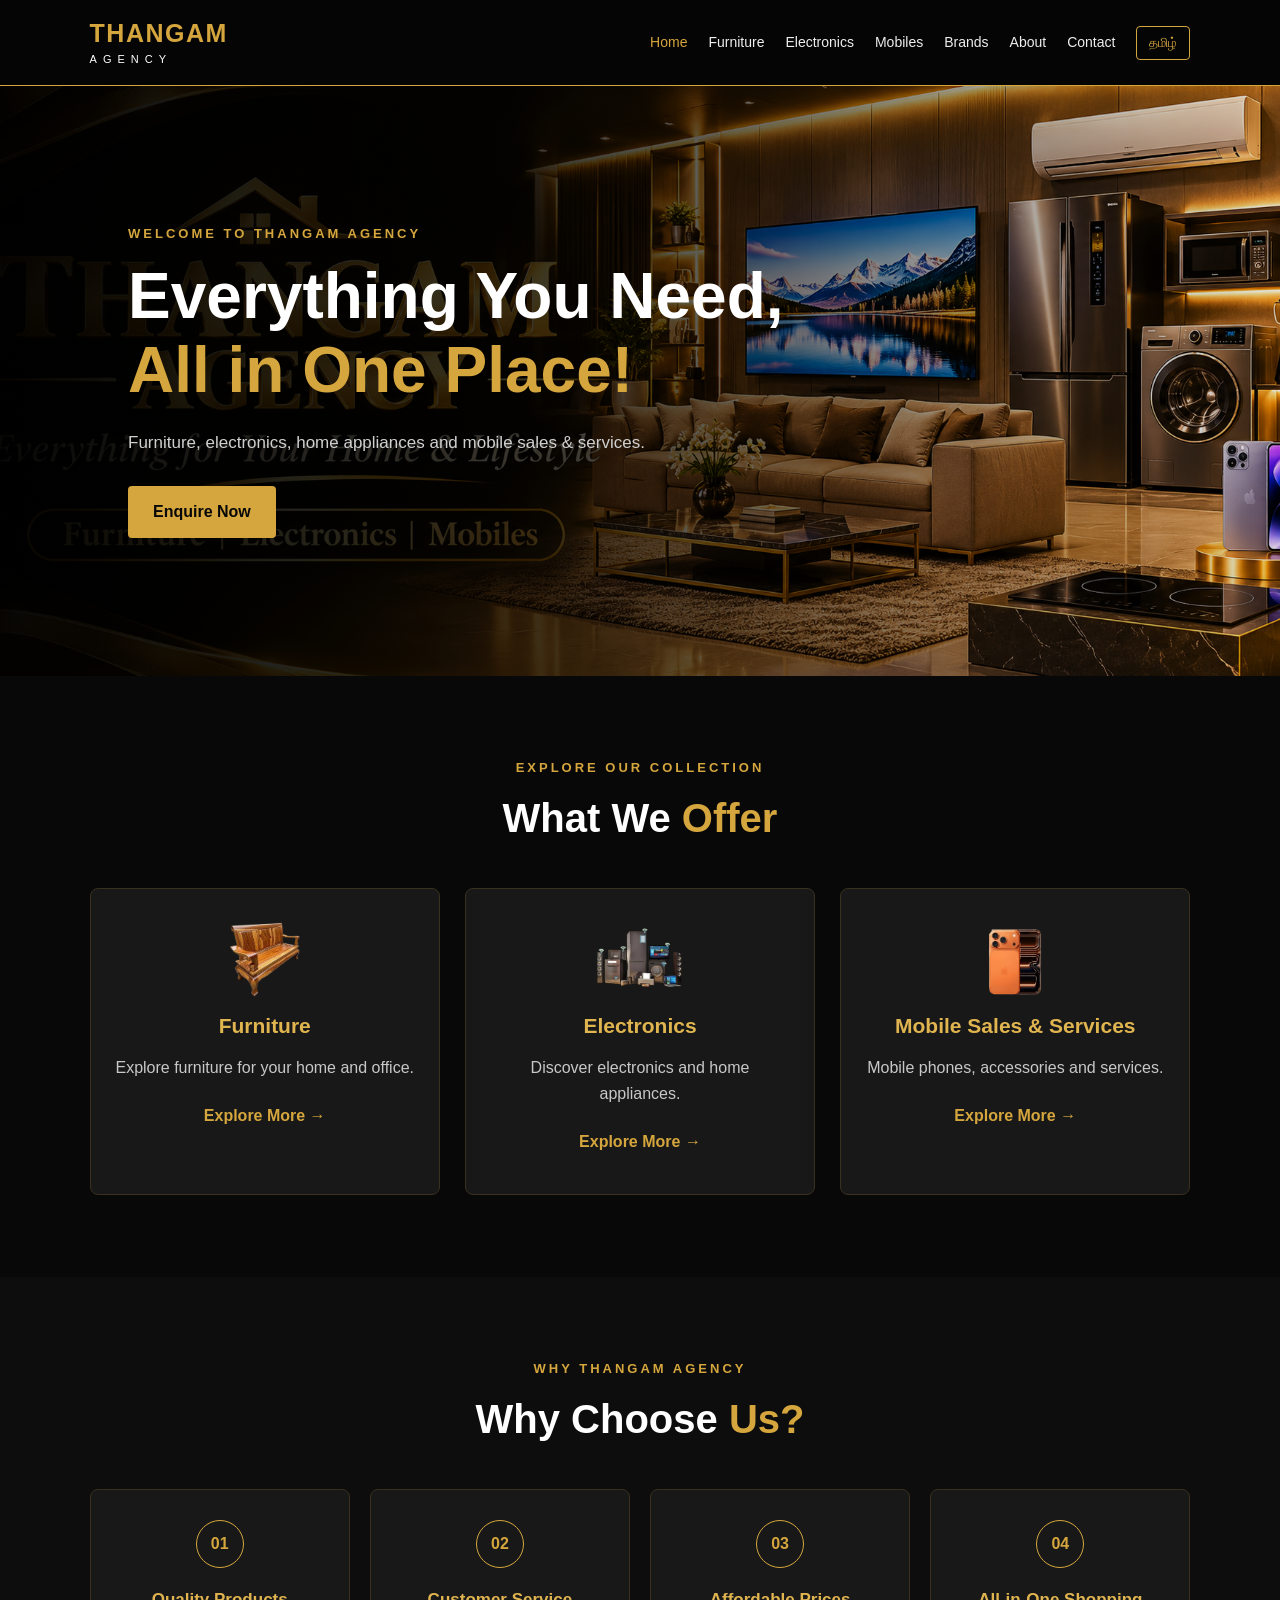
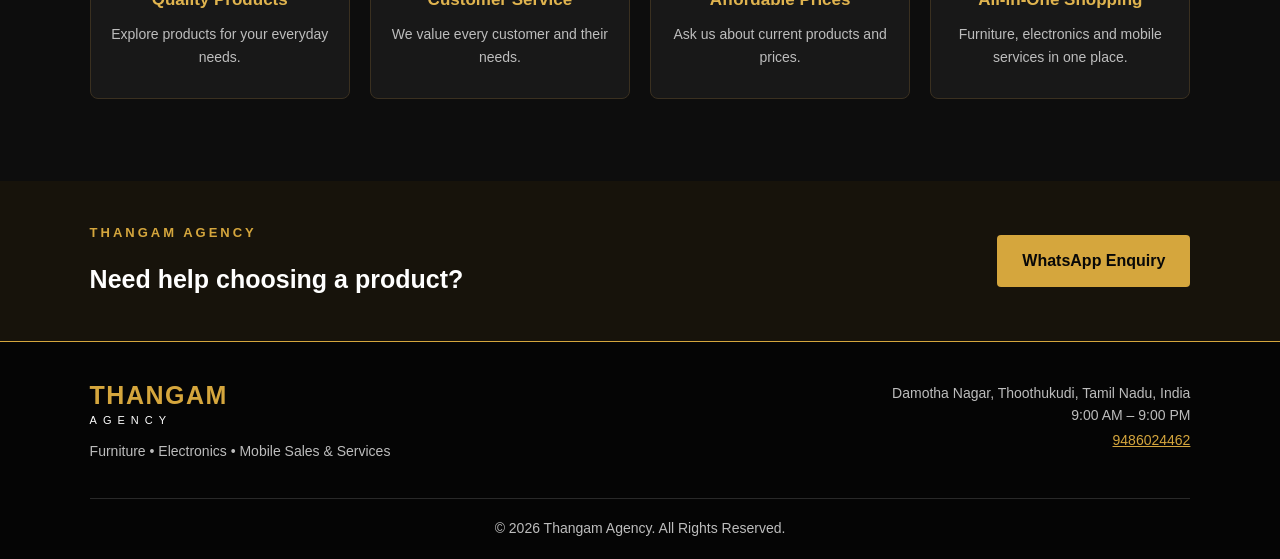
<file: index.html>
<!DOCTYPE html>
<html lang="en">
<head>
  <meta charset="UTF-8">
  <meta name="viewport" content="width=device-width, initial-scale=1.0">
  <meta name="description" content="Thangam Agency - Furniture, electronics, home appliances and mobile sales and services in Thoothukudi.">
  <title>Thangam Agency | Home</title>
  <link rel="stylesheet" href="css/style.css">
</head>
<body>
  <div id="site-header"></div>
  <main>

<section class="hero">
    <img
        class="hero-bg"
        src="Thangam Agency Luxury Home Showcase.png"
        alt="Thangam Agency Showroom"
    >

    <div class="hero-content">
        <p class="eyebrow" data-en="WELCOME TO THANGAM AGENCY" data-ta="தங்கம் ஏஜென்சிக்கு வரவேற்கிறோம்">
            WELCOME TO THANGAM AGENCY
        </p>

        <h1>
            Everything You Need,
            <span>All in One Place!</span>
        </h1>

        <p class="hero-description">
            Furniture, electronics, home appliances and mobile sales & services.
        </p>

        <a class="button button-gold" href="contact.html">
            Enquire Now
        </a>
    </div>
</section>


    <section class="section categories">
      <div class="section-heading">
        <p class="eyebrow" data-en="EXPLORE OUR COLLECTION" data-ta="எங்கள் தயாரிப்புகளைப் பாருங்கள்">EXPLORE OUR COLLECTION</p>
        <h2 data-en="What We <span>Offer</span>" data-ta="எங்களிடம் <span>கிடைப்பவை</span>">What We <span>Offer</span></h2>
      </div>
      <div class="category-grid">
        <article class="category-card">
          <div class="category-image"><img src="furnitures-removebg-preview.png" alt="Furniture"></div>
          <h3>Furniture</h3><p data-en="Explore furniture for your home and office." data-ta="வீடு மற்றும் அலுவலகத்திற்கான Furniture வகைகள்.">Explore furniture for your home and office.</p>
          <a href="furniture.html" data-en="Explore More →" data-ta="மேலும் பார்க்க →">Explore More →</a>
        </article>
        <article class="category-card">
          <div class="category-image"><img src="tv-removebg-preview.png" alt="Electronics"></div>
          <h3>Electronics</h3><p data-en="Discover electronics and home appliances." data-ta="Electronics மற்றும் வீட்டு உபயோகப் பொருட்கள்.">Discover electronics and home appliances.</p>
          <a href="electronics.html" data-en="Explore More →" data-ta="மேலும் பார்க்க →">Explore More →</a>
        </article>
        <article class="category-card">
          <div class="category-image"><img src="i_phone-removebg-preview.png" alt="Mobile sales and services"></div>
          <h3>Mobile Sales &amp; Services</h3><p data-en="Mobile phones, accessories and services." data-ta="மொபைல் போன்கள், Accessories மற்றும் சேவைகள்.">Mobile phones, accessories and services.</p>
          <a href="mobile-service.html" data-en="Explore More →" data-ta="மேலும் பார்க்க →">Explore More →</a>
        </article>
      </div>
    </section>

    <section class="section why-us">
      <div class="section-heading">
        <p class="eyebrow">WHY THANGAM AGENCY</p>
        <h2 data-en="Why Choose <span>Us?</span>" data-ta="எங்களை ஏன் <span>தேர்வு செய்ய வேண்டும்?</span>">Why Choose <span>Us?</span></h2>
      </div>
      <div class="benefit-grid">
        <article class="benefit-card"><div class="number">01</div><h3>Quality Products</h3><p>Explore products for your everyday needs.</p></article>
        <article class="benefit-card"><div class="number">02</div><h3>Customer Service</h3><p>We value every customer and their needs.</p></article>
        <article class="benefit-card"><div class="number">03</div><h3>Affordable Prices</h3><p>Ask us about current products and prices.</p></article>
        <article class="benefit-card"><div class="number">04</div><h3>All-in-One Shopping</h3><p>Furniture, electronics and mobile services in one place.</p></article>
      </div>
    </section>

    <section class="cta-strip">
      <div><p class="eyebrow">THANGAM AGENCY</p><h2 data-en="Need help choosing a product?" data-ta="உங்களுக்கு பொருள் தேர்வு செய்ய உதவி வேண்டுமா?">Need help choosing a product?</h2></div>
      <a class="button button-gold" href="https://wa.me/919486024462" target="_blank" rel="noopener">WhatsApp Enquiry</a>
    </section>
  </main>
  <div id="site-footer"></div>
  <script src="js/script.js"></script>
</body>
</html>
</file>
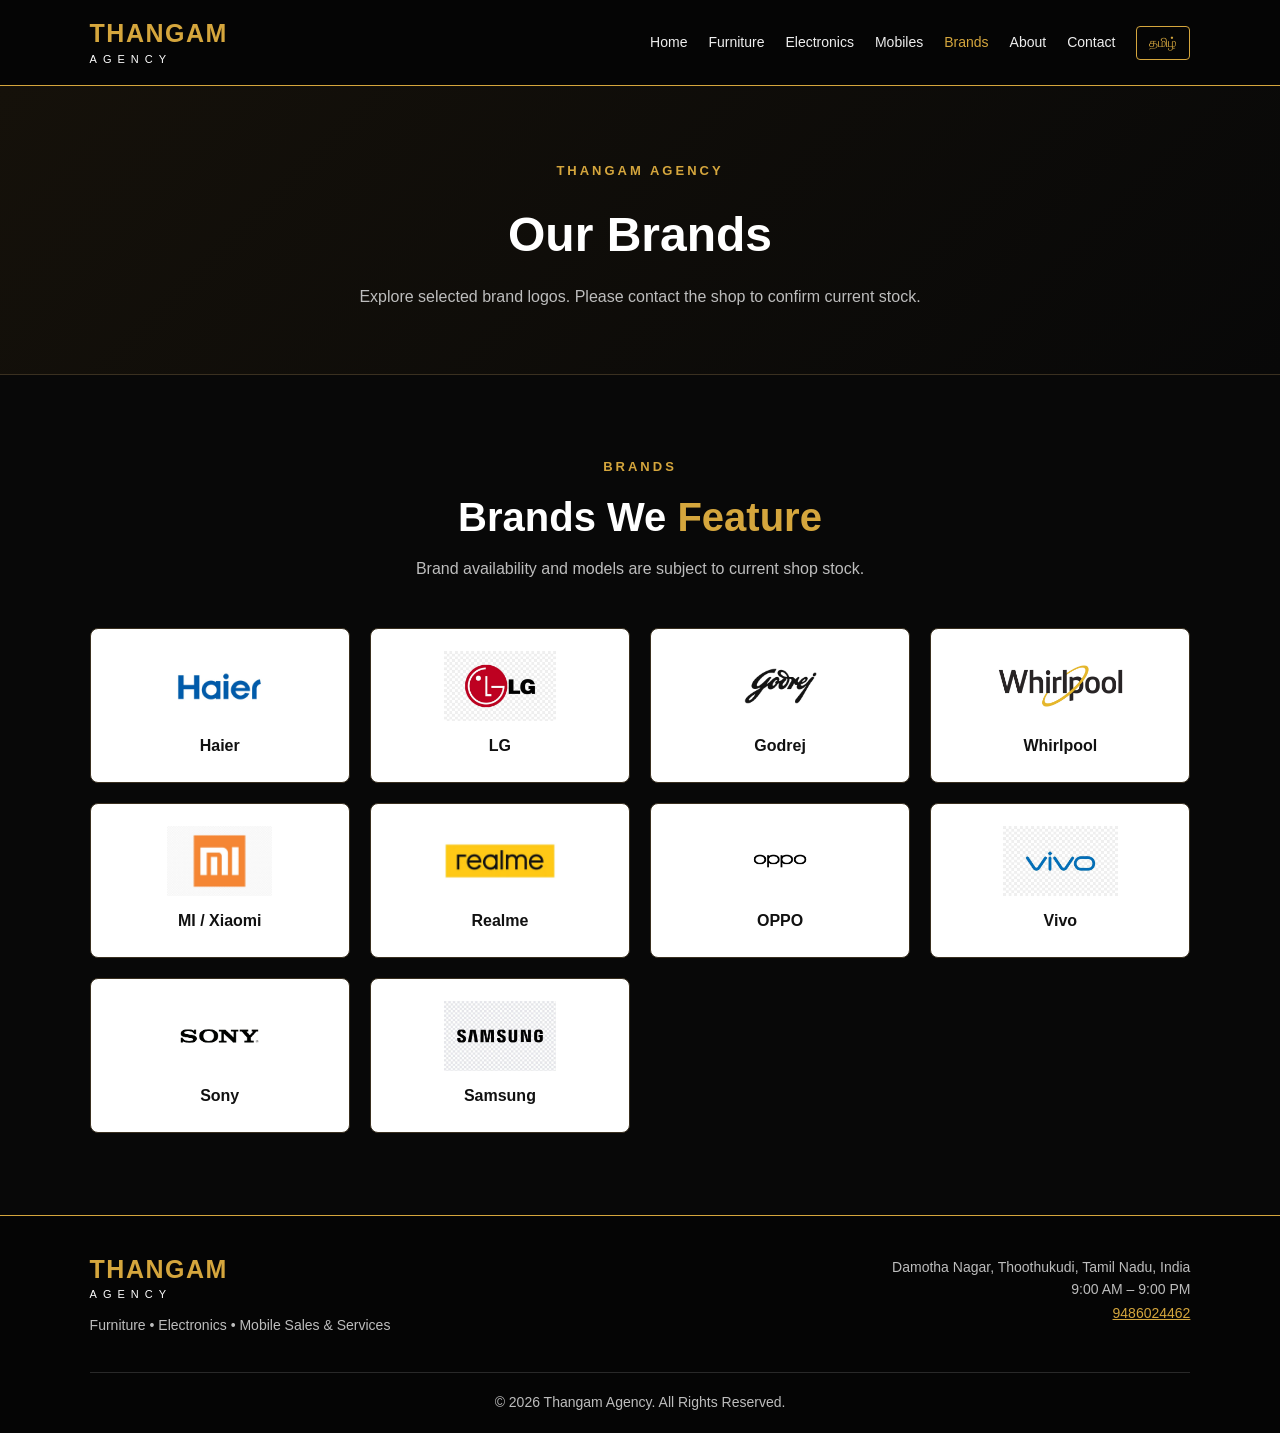
<file: brands.html>
<!DOCTYPE html>
<html lang="en">
<head>
  <meta charset="UTF-8"><meta name="viewport" content="width=device-width, initial-scale=1.0">
  <meta name="description" content="Explore selected brand logos. Please contact the shop to confirm current stock.">
  <title>Our Brands | Thangam Agency</title><link rel="stylesheet" href="css/style.css">
</head>
<body><div id="site-header"></div><main>
  <section class="page-banner"><p class="eyebrow">THANGAM AGENCY</p><h1>Our Brands</h1><p>Explore selected brand logos. Please contact the shop to confirm current stock.</p></section>
  
<section class="section">
  <div class="section-heading"><p class="eyebrow">BRANDS</p><h2>Brands We <span>Feature</span></h2><p class="section-intro">Brand availability and models are subject to current shop stock.</p></div>
  <div class="brand-grid">
    <article class="brand-card"><img src="haier.jpeg" alt="Haier logo"><h3>Haier</h3></article>
    <article class="brand-card"><img src="lg.jpeg" alt="LG logo"><h3>LG</h3></article>
    <article class="brand-card"><img src="godrej.jpeg" alt="Godrej logo"><h3>Godrej</h3></article>
    <article class="brand-card"><img src="whirl.jpeg" alt="Whirlpool logo"><h3>Whirlpool</h3></article>
    <article class="brand-card"><img src="mi.jpeg" alt="MI / Xiaomi logo"><h3>MI / Xiaomi</h3></article>
    <article class="brand-card"><img src="realme.jpeg" alt="Realme logo"><h3>Realme</h3></article>
    <article class="brand-card"><img src="oppo.jpeg" alt="OPPO logo"><h3>OPPO</h3></article>
    <article class="brand-card"><img src="vivo.jpeg" alt="Vivo logo"><h3>Vivo</h3></article>
    <article class="brand-card"><img src="sony.jpeg" alt="Sony logo"><h3>Sony</h3></article>
    <article class="brand-card"><img src="samsung.jpeg" alt="Samsung logo"><h3>Samsung</h3></article>
    
  </div>
</section>
</main><div id="site-footer"></div><script src="js/script.js"></script></body></html>
</file>
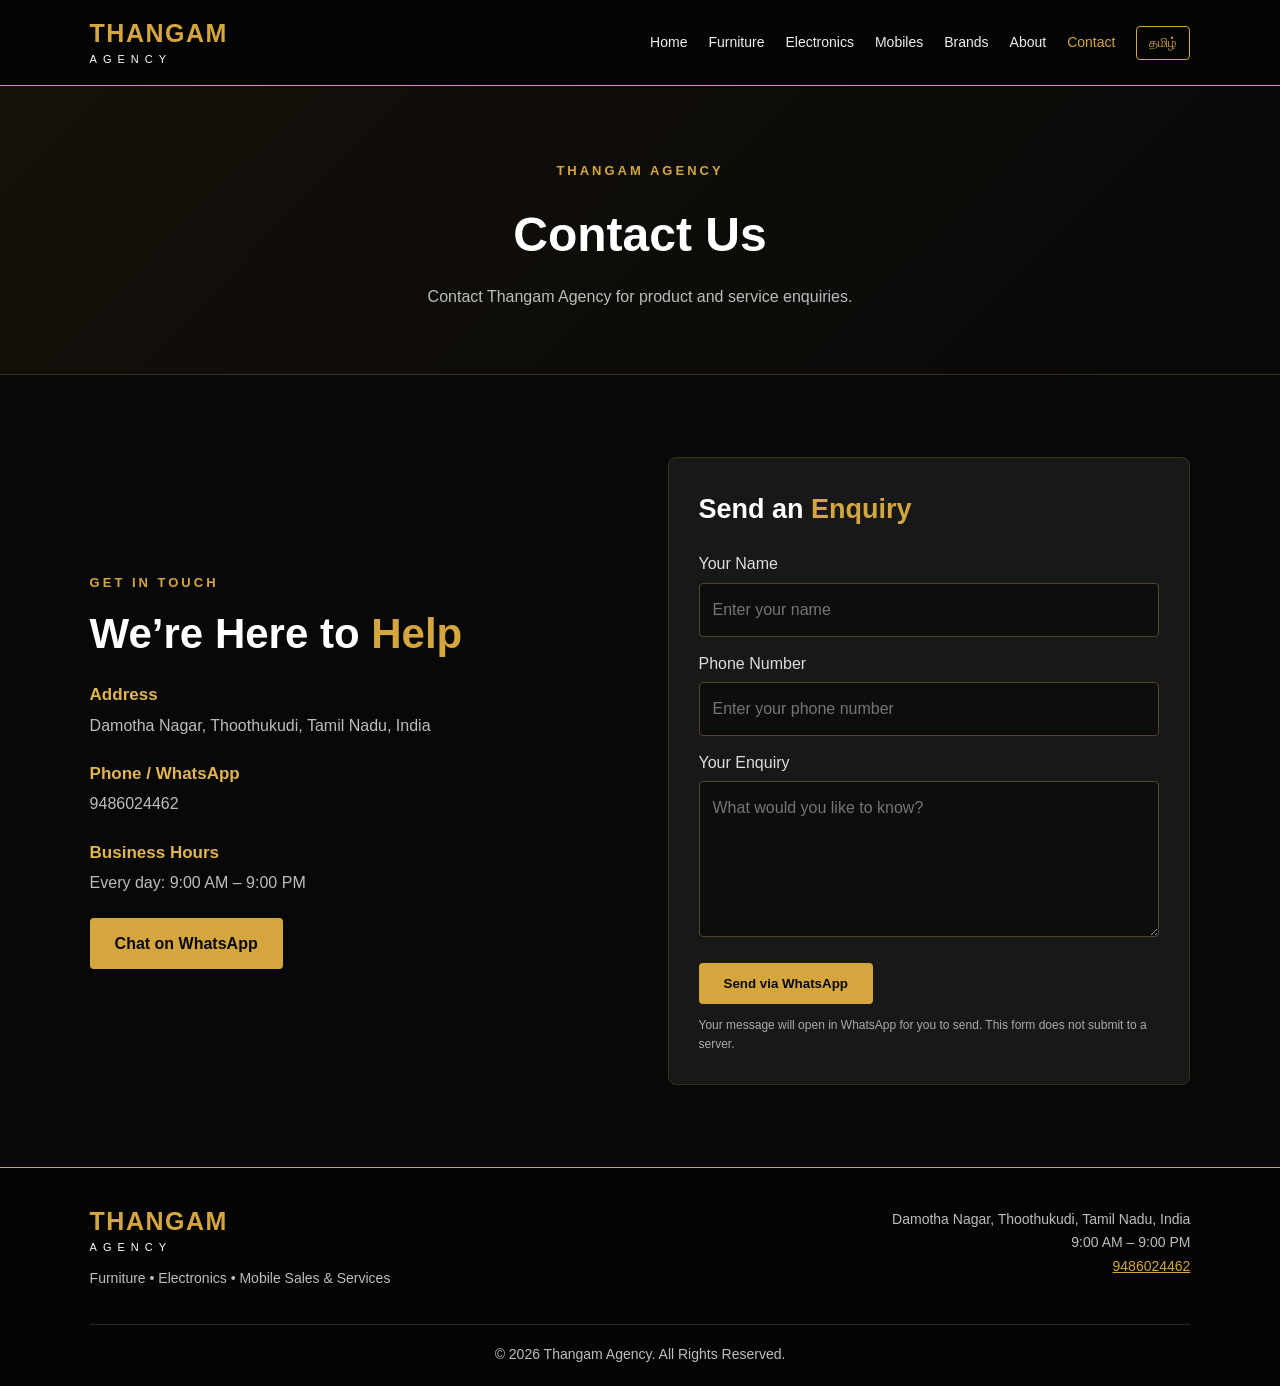
<file: contact.html>
<!DOCTYPE html>
<html lang="en">
<head>
  <meta charset="UTF-8"><meta name="viewport" content="width=device-width, initial-scale=1.0">
  <meta name="description" content="Contact Thangam Agency for product and service enquiries.">
  <title>Contact Us | Thangam Agency</title><link rel="stylesheet" href="css/style.css">
</head>
<body><div id="site-header"></div><main>
  <section class="page-banner"><p class="eyebrow">THANGAM AGENCY</p><h1>Contact Us</h1><p>Contact Thangam Agency for product and service enquiries.</p></section>
  
<section class="section contact-layout">
  <div class="contact-info">
    <p class="eyebrow">GET IN TOUCH</p><h2>We’re Here to <span>Help</span></h2>
    <div class="info-item"><h3>Address</h3><p>Damotha Nagar, Thoothukudi, Tamil Nadu, India</p></div>
    <div class="info-item"><h3>Phone / WhatsApp</h3><p><a href="tel:+919486024462">9486024462</a></p></div>
    <div class="info-item"><h3>Business Hours</h3><p>Every day: 9:00 AM – 9:00 PM</p></div>
    <a class="button button-gold" href="https://wa.me/919486024462" target="_blank" rel="noopener">Chat on WhatsApp</a>
  </div>
  <form class="enquiry-form" id="enquiry-form">
    <h2>Send an <span>Enquiry</span></h2>
    <label for="customer-name">Your Name</label><input id="customer-name" name="name" type="text" placeholder="Enter your name" required>
    <label for="customer-phone">Phone Number</label><input id="customer-phone" name="phone" type="tel" placeholder="Enter your phone number" required>
    <label for="customer-message">Your Enquiry</label><textarea id="customer-message" name="message" rows="5" placeholder="What would you like to know?" required></textarea>
    <button class="button button-gold" type="submit">Send via WhatsApp</button>
    <p class="form-note">Your message will open in WhatsApp for you to send. This form does not submit to a server.</p>
  </form>
</section>
</main><div id="site-footer"></div><script src="js/script.js"></script></body></html>
</file>
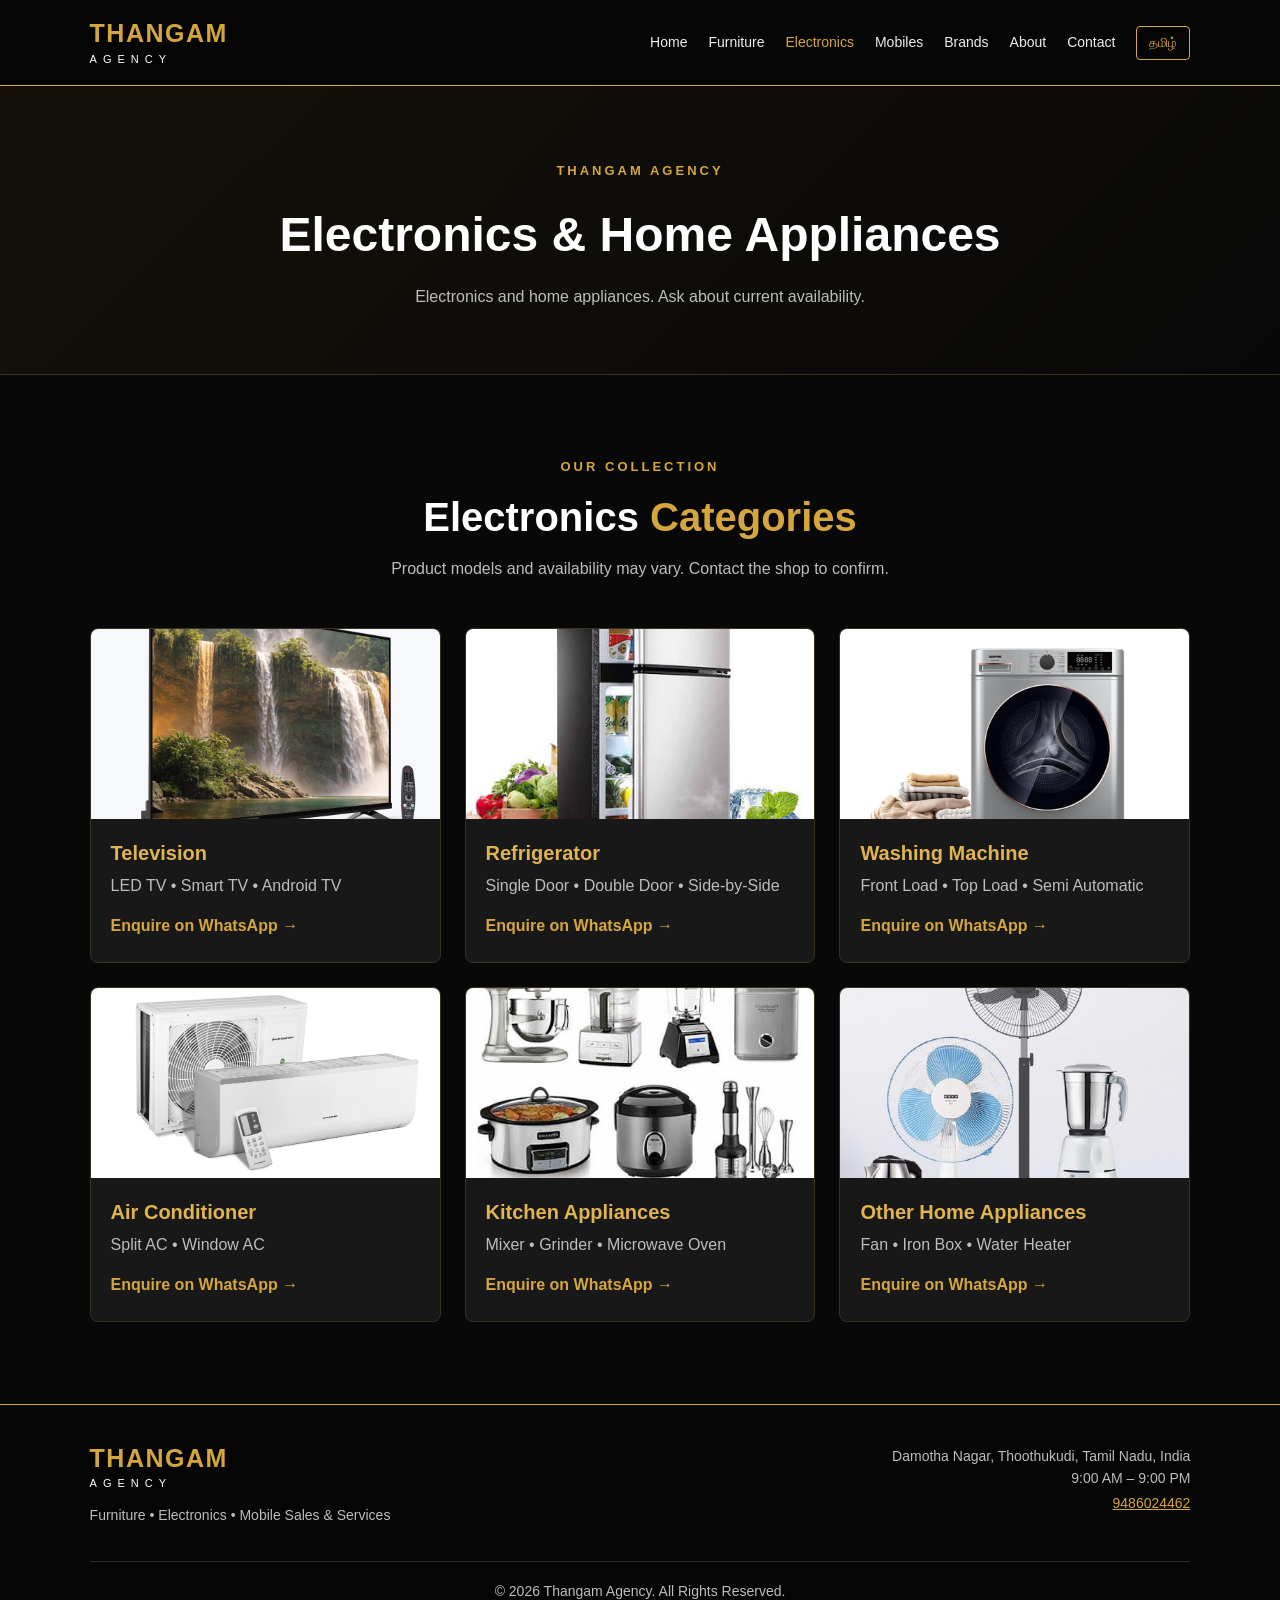
<file: electronics.html>
<!DOCTYPE html>
<html lang="en">
<head>
  <meta charset="UTF-8"><meta name="viewport" content="width=device-width, initial-scale=1.0">
  <meta name="description" content="Electronics and home appliances. Ask about current availability.">
  <title>Electronics & Home Appliances | Thangam Agency</title><link rel="stylesheet" href="css/style.css">
</head>
<body><div id="site-header"></div><main>
  <section class="page-banner"><p class="eyebrow">THANGAM AGENCY</p><h1>Electronics & Home Appliances</h1><p>Electronics and home appliances. Ask about current availability.</p></section>
  
<section class="section">
  <div class="section-heading"><p class="eyebrow">OUR COLLECTION</p><h2>Electronics <span>Categories</span></h2><p class="section-intro">Product models and availability may vary. Contact the shop to confirm.</p></div>
  <div class="product-grid">
    <article class="product-card"><img src="telivision.jpeg" alt="Televisions"><h3>Television</h3><p>LED TV • Smart TV • Android TV</p><a class="text-link" href="https://wa.me/919486024462?text=I%20would%20like%20to%20enquire%20about%20televisions." target="_blank" rel="noopener">Enquire on WhatsApp →</a></article>
    <article class="product-card"><img src="refridge.jpeg" alt="Refrigerators"><h3>Refrigerator</h3><p>Single Door • Double Door • Side-by-Side</p><a class="text-link" href="https://wa.me/919486024462?text=I%20would%20like%20to%20enquire%20about%20refrigerators." target="_blank" rel="noopener">Enquire on WhatsApp →</a></article>
    <article class="product-card"><img src="washing.jpeg" alt="Washing machines"><h3>Washing Machine</h3><p>Front Load • Top Load • Semi Automatic</p><a class="text-link" href="https://wa.me/919486024462?text=I%20would%20like%20to%20enquire%20about%20washing%20machines." target="_blank" rel="noopener">Enquire on WhatsApp →</a></article>
    <article class="product-card"><img src="aAC.jpeg" alt="Air conditioners"><h3>Air Conditioner</h3><p>Split AC • Window AC</p><a class="text-link" href="https://wa.me/919486024462?text=I%20would%20like%20to%20enquire%20about%20air%20conditioners." target="_blank" rel="noopener">Enquire on WhatsApp →</a></article>
    <article class="product-card"><img src="mixiiii.jpeg" alt="Kitchen appliances"><h3>Kitchen Appliances</h3><p>Mixer • Grinder • Microwave Oven</p><a class="text-link" href="https://wa.me/919486024462?text=I%20would%20like%20to%20enquire%20about%20kitchen%20appliances." target="_blank" rel="noopener">Enquire on WhatsApp →</a></article>
    <article class="product-card"><img src="home appliaaacnce.jpeg" alt="Other home appliances"><h3>Other Home Appliances</h3><p>Fan • Iron Box • Water Heater</p><a class="text-link" href="https://wa.me/919486024462?text=I%20would%20like%20to%20enquire%20about%20home%20appliances." target="_blank" rel="noopener">Enquire on WhatsApp →</a></article>
  </div>
</section>
</main><div id="site-footer"></div><script src="js/script.js"></script></body></html>
</file>
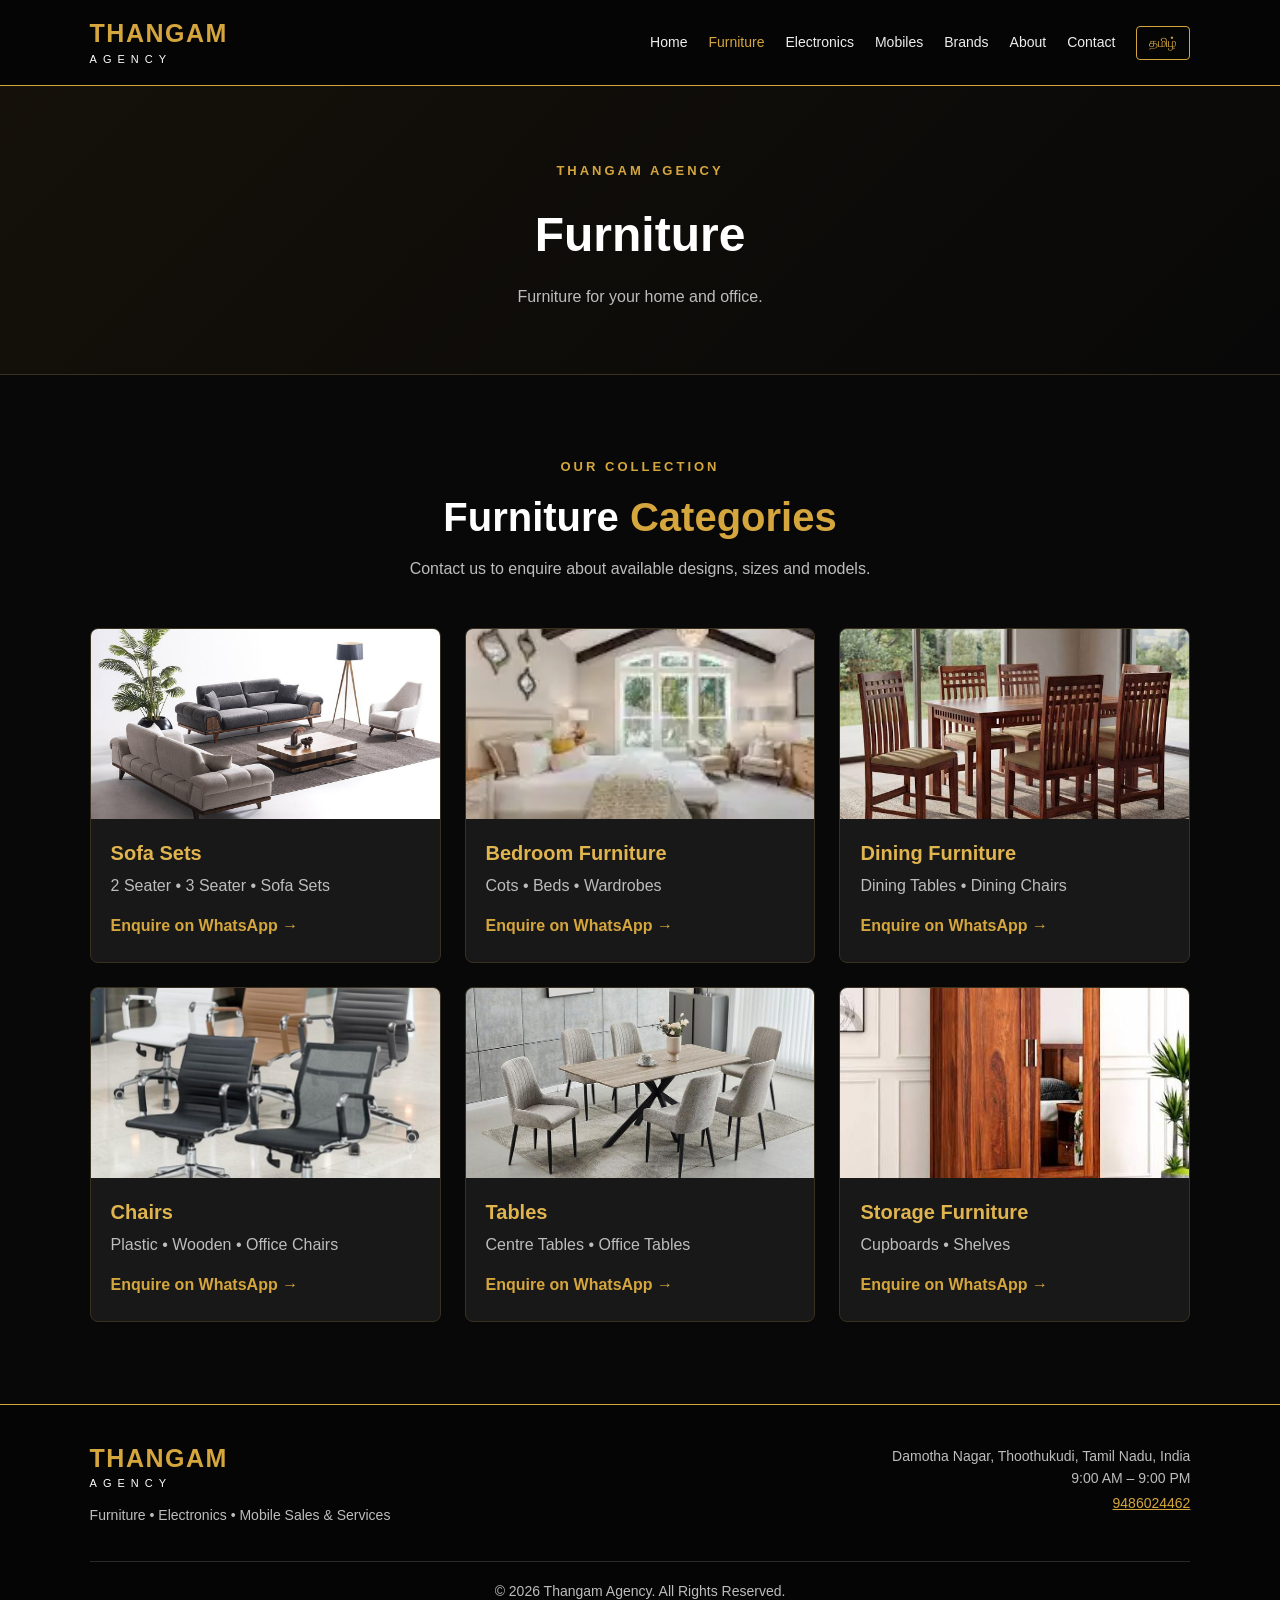
<file: furniture.html>
<!DOCTYPE html>
<html lang="en">
<head>
  <meta charset="UTF-8"><meta name="viewport" content="width=device-width, initial-scale=1.0">
  <meta name="description" content="Furniture for your home and office.">
  <title>Furniture | Thangam Agency</title><link rel="stylesheet" href="css/style.css">
</head>
<body><div id="site-header"></div><main>
  <section class="page-banner"><p class="eyebrow">THANGAM AGENCY</p><h1>Furniture</h1><p>Furniture for your home and office.</p></section>
  
<section class="section">
  <div class="section-heading"><p class="eyebrow">OUR COLLECTION</p><h2>Furniture <span>Categories</span></h2><p class="section-intro">Contact us to enquire about available designs, sizes and models.</p></div>
  <div class="product-grid">
    <article class="product-card"><img src="sofa.jpeg" alt="Sofa sets"><h3>Sofa Sets</h3><p>2 Seater • 3 Seater • Sofa Sets</p><a class="text-link" href="https://wa.me/919486024462?text=Hello%20Thangam%20Agency%2C%20I%20would%20like%20to%20enquire%20about%20sofa%20sets." target="_blank" rel="noopener">Enquire on WhatsApp →</a></article>
    <article class="product-card"><img src="bedroom.webp" alt="Bedroom furniture"><h3>Bedroom Furniture</h3><p>Cots • Beds • Wardrobes</p><a class="text-link" href="https://wa.me/919486024462?text=Hello%2C%20I%20would%20like%20to%20enquire%20about%20bedroom%20furniture." target="_blank" rel="noopener">Enquire on WhatsApp →</a></article>
    <article class="product-card"><img src="dining.jpeg" alt="Dining furniture"><h3>Dining Furniture</h3><p>Dining Tables • Dining Chairs</p><a class="text-link" href="https://wa.me/919486024462?text=Hello%2C%20I%20would%20like%20to%20enquire%20about%20dining%20furniture." target="_blank" rel="noopener">Enquire on WhatsApp →</a></article>
    <article class="product-card"><img src="chairs.jpeg" alt="Chairs"><h3>Chairs</h3><p>Plastic • Wooden • Office Chairs</p><a class="text-link" href="https://wa.me/919486024462?text=Hello%2C%20I%20would%20like%20to%20enquire%20about%20chairs." target="_blank" rel="noopener">Enquire on WhatsApp →</a></article>
    <article class="product-card"><img src="tables.jpeg" alt="Tables"><h3>Tables</h3><p>Centre Tables • Office Tables</p><a class="text-link" href="https://wa.me/919486024462?text=Hello%2C%20I%20would%20like%20to%20enquire%20about%20tables." target="_blank" rel="noopener">Enquire on WhatsApp →</a></article>
    <article class="product-card"><img src="beroooooo.jpeg" alt="Storage furniture"><h3>Storage Furniture</h3><p>Cupboards • Shelves</p><a class="text-link" href="https://wa.me/919486024462?text=Hello%2C%20I%20would%20like%20to%20enquire%20about%20storage%20furniture." target="_blank" rel="noopener">Enquire on WhatsApp →</a></article>
  </div>
</section>
</main><div id="site-footer"></div><script src="js/script.js"></script></body></html>
</file>
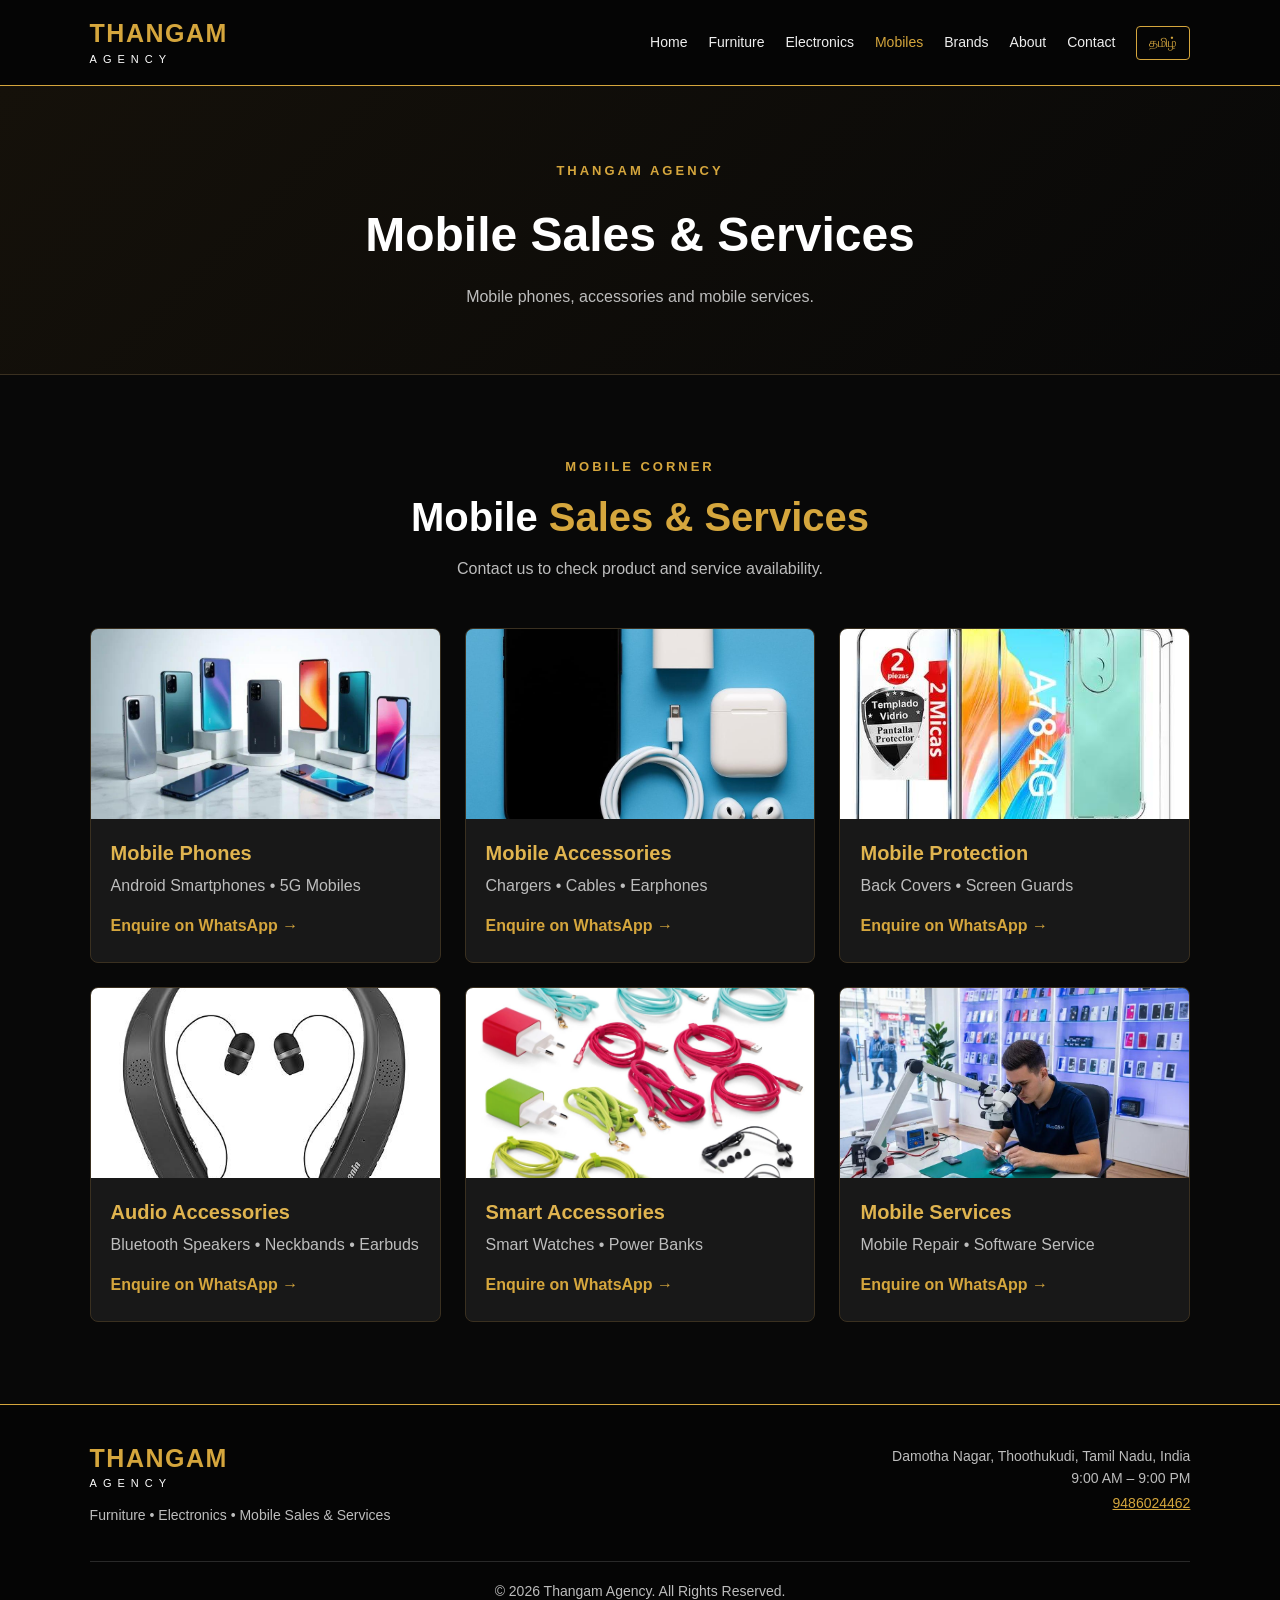
<file: mobile-service.html>
<!DOCTYPE html>
<html lang="en">
<head>
  <meta charset="UTF-8"><meta name="viewport" content="width=device-width, initial-scale=1.0">
  <meta name="description" content="Mobile phones, accessories and mobile services.">
  <title>Mobile Sales & Services | Thangam Agency</title><link rel="stylesheet" href="css/style.css">
</head>
<body><div id="site-header"></div><main>
  <section class="page-banner"><p class="eyebrow">THANGAM AGENCY</p><h1>Mobile Sales & Services</h1><p>Mobile phones, accessories and mobile services.</p></section>
  
<section class="section">
  <div class="section-heading"><p class="eyebrow">MOBILE CORNER</p><h2>Mobile <span>Sales & Services</span></h2><p class="section-intro">Contact us to check product and service availability.</p></div>
  <div class="product-grid">
    <article class="product-card"><img src="mobile phone.jpeg" alt="Mobile phones"><h3>Mobile Phones</h3><p>Android Smartphones • 5G Mobiles</p><a class="text-link" href="https://wa.me/919486024462?text=I%20would%20like%20to%20enquire%20about%20mobile%20phones." target="_blank" rel="noopener">Enquire on WhatsApp →</a></article>
    <article class="product-card"><img src="acces.jpeg" alt="Mobile accessories"><h3>Mobile Accessories</h3><p>Chargers • Cables • Earphones</p><a class="text-link" href="https://wa.me/919486024462?text=I%20would%20like%20to%20enquire%20about%20mobile%20accessories." target="_blank" rel="noopener">Enquire on WhatsApp →</a></article>
    <article class="product-card"><img src="protection.jpeg" alt="Mobile protection"><h3>Mobile Protection</h3><p>Back Covers • Screen Guards</p><a class="text-link" href="https://wa.me/919486024462?text=I%20would%20like%20to%20enquire%20about%20mobile%20protection." target="_blank" rel="noopener">Enquire on WhatsApp →</a></article>
    <article class="product-card"><img src="audio.jpeg" alt="Audio accessories"><h3>Audio Accessories</h3><p>Bluetooth Speakers • Neckbands • Earbuds</p><a class="text-link" href="https://wa.me/919486024462?text=I%20would%20like%20to%20enquire%20about%20audio%20accessories." target="_blank" rel="noopener">Enquire on WhatsApp →</a></article>
    <article class="product-card"><img src="smart acccc.jpeg" alt="Smart accessories"><h3>Smart Accessories</h3><p>Smart Watches • Power Banks</p><a class="text-link" href="https://wa.me/919486024462?text=I%20would%20like%20to%20enquire%20about%20smart%20accessories." target="_blank" rel="noopener">Enquire on WhatsApp →</a></article>
    <article class="product-card"><img src="service.jpeg" alt="Mobile service"><h3>Mobile Services</h3><p>Mobile Repair • Software Service</p><a class="text-link" href="https://wa.me/919486024462?text=I%20would%20like%20to%20enquire%20about%20mobile%20service." target="_blank" rel="noopener">Enquire on WhatsApp →</a></article>
  </div>
</section>
</main><div id="site-footer"></div><script src="js/script.js"></script></body></html>
</file>
<file: css/style.css>
/* THANGAM AGENCY - BLACK & GOLD THEME */
:root{--black:#080808;--panel:#181818;--gold:#d5a63d;--gold-light:#e0b44f;--white:#fff;--muted:#bdbdbd;--line:#3a3020}
*{margin:0;padding:0;box-sizing:border-box}
html{scroll-behavior:smooth}
body{font-family:Arial,Helvetica,sans-serif;background:var(--black);color:var(--white);line-height:1.6}
a{color:inherit}
.site-header{min-height:86px;padding:16px 7%;display:flex;align-items:center;justify-content:space-between;gap:24px;background:#050505;border-bottom:1px solid var(--gold);position:relative;z-index:5}
.brand{text-decoration:none;display:flex;flex-direction:column;line-height:1.1}
.brand-main{font-weight:800;letter-spacing:1.5px;color:var(--gold);font-size:25px}
.brand-sub{font-size:11px;letter-spacing:6px;color:#fff;margin-top:5px}
.main-nav{display:flex;align-items:center;gap:21px;flex-wrap:wrap}
.main-nav a{text-decoration:none;font-size:14px;color:#eee;transition:.25s}
.main-nav a:hover,.main-nav a.active{color:var(--gold)}
.language-toggle,.menu-toggle{border:1px solid var(--gold);background:transparent;color:var(--gold);padding:8px 12px;border-radius:4px;cursor:pointer}
.menu-toggle{display:none;font-size:20px}
.hero{min-height:590px;display:flex;align-items:center;padding:80px 10%;background:linear-gradient(90deg,rgba(0,0,0,.94),rgba(0,0,0,.58)),url('../images/home-banner.jpg') center/cover no-repeat}
.hero-content{max-width:720px}
.eyebrow{color:var(--gold);font-size:13px;letter-spacing:3px;font-weight:700;margin-bottom:15px}
.hero h1{font-size:clamp(38px,5vw,64px);line-height:1.15;margin-bottom:22px}
.hero h1 span,.section-heading h2 span,.about-copy h2 span,.contact-info h2 span,.enquiry-form h2 span{color:var(--gold)}
.hero-description{font-size:17px;color:#d0d0d0;max-width:600px;margin-bottom:30px}
.button{display:inline-flex;align-items:center;justify-content:center;text-decoration:none;border:0;border-radius:4px;padding:13px 25px;font-weight:700;cursor:pointer;transition:.25s}
.button-gold{background:var(--gold);color:#080808}
.button-gold:hover{background:#fff;transform:translateY(-2px)}
.section{padding:82px 7%}
.section-heading{text-align:center;margin-bottom:46px}
.section-heading h2{font-size:clamp(29px,4vw,40px);line-height:1.2}
.section-intro{color:var(--muted);margin:15px auto 0;max-width:650px}
.category-grid{display:grid;grid-template-columns:repeat(3,minmax(0,1fr));gap:25px}
.category-card{background:var(--panel);border:1px solid var(--line);border-radius:8px;padding:40px 24px;text-align:center;transition:all .35s ease;min-height:275px}
.category-image{height:60px;display:flex;align-items:center;justify-content:center;margin:0 auto 20px}
.category-image img{width:100px;height:100px;object-fit:contain;display:block}
.category-card h3{color:var(--gold-light);font-size:21px;margin-bottom:13px}
.category-card p{color:#c8c8c8;margin-bottom:22px}
.category-card>a,.text-link{color:var(--gold);text-decoration:none;font-weight:700}
.category-card:hover{background:var(--gold);border-color:var(--gold);transform:translateY(-7px)}
.category-card:hover h3,.category-card:hover p,.category-card:hover>a{color:#080808}
.why-us{background:#0d0d0d}
.benefit-grid{display:grid;grid-template-columns:repeat(4,minmax(0,1fr));gap:20px}
.benefit-card{background:var(--panel);border:1px solid var(--line);border-radius:8px;padding:30px 18px;text-align:center;transition:.35s}
.number{width:48px;height:48px;border:1px solid var(--gold);border-radius:50%;display:grid;place-items:center;margin:0 auto 18px;color:var(--gold);font-weight:700}
.benefit-card h3{color:var(--gold-light);font-size:17px;margin-bottom:10px}
.benefit-card p{font-size:14px;color:var(--muted)}
.benefit-card:hover{background:var(--gold);border-color:var(--gold);transform:translateY(-6px)}
.benefit-card:hover .number,.benefit-card:hover h3,.benefit-card:hover p{color:#080808;border-color:#080808}
.cta-strip{padding:42px 7%;background:#17130b;display:flex;align-items:center;justify-content:space-between;gap:25px}
.cta-strip h2{font-size:25px}
.page-banner{text-align:center;padding:75px 7% 65px;background:linear-gradient(135deg,#15110a,#080808);border-bottom:1px solid var(--line)}
.page-banner h1{font-size:clamp(32px,4vw,48px);margin-bottom:10px}
.page-banner>p:last-child{color:var(--muted)}
.product-grid{display:grid;grid-template-columns:repeat(3,minmax(0,1fr));gap:24px}
.product-card{background:var(--panel);border:1px solid var(--line);border-radius:8px;overflow:hidden;padding-bottom:23px;transition:.3s}
.product-card:hover{border-color:var(--gold);transform:translateY(-5px)}
.product-card img{width:100%;height:190px;object-fit:cover;background:#222;display:block}
.product-card h3{color:var(--gold-light);font-size:20px;padding:18px 20px 4px}
.product-card p{color:var(--muted);padding:0 20px 15px}
.product-card .text-link{display:inline-block;margin:0 20px}
.brand-grid{display:grid;grid-template-columns:repeat(4,minmax(0,1fr));gap:20px}
.brand-card{background:#fff;border:1px solid var(--line);border-radius:8px;min-height:155px;padding:20px;display:flex;flex-direction:column;align-items:center;justify-content:center;gap:12px}
.brand-card img{width:125px;height:70px;object-fit:contain}
.brand-card h3{color:#111;font-size:16px}
.about-layout,.contact-layout{display:grid;grid-template-columns:1fr 1fr;gap:55px;align-items:center}
.about-copy h2,.contact-info h2{font-size:clamp(30px,4vw,42px);line-height:1.2;margin-bottom:22px}
.about-copy p:not(.eyebrow){color:var(--muted);margin-bottom:18px}
.about-copy .button{margin-top:10px}
.about-image img{width:100%;min-height:300px;max-height:420px;object-fit:cover;border-radius:8px;border:1px solid var(--line);background:#1b1b1b}
.info-item{margin:22px 0}
.info-item h3{color:var(--gold-light);font-size:17px;margin-bottom:4px}
.info-item p,.info-item a{color:var(--muted);text-decoration:none}
.enquiry-form{background:var(--panel);border:1px solid var(--line);padding:30px;border-radius:8px}
.enquiry-form h2{font-size:27px;margin-bottom:20px}
.enquiry-form label{display:block;color:#ddd;margin:14px 0 6px}
.enquiry-form input,.enquiry-form textarea{width:100%;padding:13px;border:1px solid #51452f;border-radius:4px;background:#0d0d0d;color:#fff;font:inherit;outline:none}
.enquiry-form input:focus,.enquiry-form textarea:focus{border-color:var(--gold)}
.enquiry-form button{margin-top:18px}
.form-note{font-size:12px;color:#aaa;margin-top:12px}
.site-footer{padding:40px 7% 20px;background:#050505;border-top:1px solid var(--gold);display:grid;grid-template-columns:1fr 1fr;gap:25px}
.footer-brand{margin-bottom:14px;width:max-content}
.site-footer p,.site-footer a{color:var(--muted);font-size:14px}
.footer-contact{text-align:right}
.footer-contact a{color:var(--gold)}
.copyright{grid-column:1/-1;text-align:center;border-top:1px solid #292929;padding-top:18px;margin-top:10px}
@media(max-width:1000px){.main-nav{gap:13px}.main-nav a{font-size:13px}.benefit-grid{grid-template-columns:repeat(2,1fr)}}
@media(max-width:760px){.site-header{padding:15px 5%;flex-wrap:wrap}.menu-toggle{display:block}.main-nav{display:none;width:100%;flex-direction:column;align-items:flex-start;padding:12px 0 5px}.main-nav.open{display:flex}.main-nav a{font-size:15px;padding:3px 0}.hero{min-height:500px;padding:65px 7%}.category-grid,.product-grid{grid-template-columns:1fr 1fr}.brand-grid{grid-template-columns:repeat(3,1fr)}.about-layout,.contact-layout{grid-template-columns:1fr;gap:30px}.cta-strip{align-items:flex-start;flex-direction:column}.site-footer{grid-template-columns:1fr}.footer-contact{text-align:left}.copyright{grid-column:1}}
@media(max-width:520px){.category-grid,.product-grid,.benefit-grid{grid-template-columns:1fr}.brand-grid{grid-template-columns:repeat(2,1fr)}.section{padding:60px 6%}.category-card{min-height:250px}.hero h1{font-size:39px}.hero-description{font-size:15px}.page-banner{padding:55px 6%}.enquiry-form{padding:22px}}


/* MOBILE FULL-SCREEN BLACK & GOLD MENU */
.close-menu{display:none}
@media(max-width:760px){
  .main-nav{
    display:flex; position:fixed; inset:0; z-index:30; width:100%; height:100vh; height:100dvh;
    overflow-y:auto; background:#080808; border-left:1px solid var(--gold);
    flex-direction:column; align-items:center; justify-content:center; gap:18px;
    padding:76px 22px 30px; opacity:0; visibility:hidden; pointer-events:none;
    transform:translateY(-10px); transition:opacity .25s ease,transform .25s ease,visibility .25s ease;
  }
  .main-nav.open{display:flex; opacity:1; visibility:visible; pointer-events:auto; transform:translateY(0)}
  .main-nav .close-menu{
    display:flex; position:absolute; top:24px; right:6%; align-items:center; gap:12px;
    padding:9px 0; border:0; background:transparent; color:var(--gold);
    font-size:13px; font-weight:700; letter-spacing:2px; cursor:pointer;
  }
  .main-nav .close-menu span{font-size:28px; line-height:1; font-weight:400}
  .main-nav a{
    display:block; padding:3px 0; color:#fff; font-size:clamp(25px,7vw,34px);
    line-height:1.25; font-weight:800; letter-spacing:.3px; text-align:center;
    transition:color .2s ease,transform .2s ease;
  }
  .main-nav a:hover,.main-nav a.active{color:var(--gold); transform:scale(1.04)}
  .main-nav .language-toggle{margin-top:12px}
  body.menu-is-open{overflow:hidden}
}

/* HOME BANNER BACKGROUND IMAGE */

.hero {
    position: relative;
    overflow: hidden;
    min-height: 550px;
    display: flex;
    align-items: center;

    background-image:
        linear-gradient(
            90deg,
            rgba(0, 0, 0, 0.98) 0%,
            rgba(0, 0, 0, 0.90) 40%,
            rgba(0, 0, 0, 0.20) 100%
        ),
        url("Thangam Agency Luxury Home Showcase.png");

    background-size: cover;
    background-position: center;
    background-repeat: no-repeat;
}

.hero-content {
    position: relative;
    z-index: 2;
    width: 100%;
}

/* MOBILE */
@media (max-width: 760px) {
    .hero {
        min-height: 500px;
        background-position: 65% center;
    }
}

/* HOME BANNER IMAGE */

.hero {
    position: relative;
    overflow: hidden;
    min-height: 590px;
    display: flex;
    align-items: center;
    padding: 80px 10%;

    background:
        linear-gradient(
            90deg,
            rgba(0,0,0,0.96) 0%,
            rgba(0,0,0,0.80) 40%,
            rgba(0,0,0,0.15) 100%
        ),
        url("../images/Thangam Agency Luxury Home Showcase.png");

    background-size: cover;
    background-position: center;
    background-repeat: no-repeat;
}

.hero-content {
    position: relative;
    z-index: 2;
    max-width: 720px;
}

@media (max-width: 760px) {
    .hero {
        min-height: 500px;
        background-position: 65% center;
    }
}

.hero {
    position: relative;
    min-height: 590px;
    display: flex;
    align-items: center;
    padding: 80px 10%;
    overflow: hidden;
    background: #080808;
}

.hero-bg {
    position: absolute;
    inset: 0;
    width: 100%;
    height: 100%;
    object-fit: cover;
    object-position: center;
    z-index: 0;
}

.hero::after {
    content: "";
    position: absolute;
    inset: 0;
    background: linear-gradient(
        90deg,
        rgba(0,0,0,.97),
        rgba(0,0,0,.75) 45%,
        rgba(0,0,0,.10)
    );
    z-index: 1;
}

.hero-content {
    position: relative;
    z-index: 2;
    max-width: 720px;
}

@media(max-width:760px) {
    .hero {
        min-height: 500px;
        padding: 65px 7%;
    }
}

/* MOBILE - TWO BOXES PER ROW */

@media (max-width: 760px) {

    .category-grid,
    .product-grid,
    .benefit-grid {
        grid-template-columns: repeat(2, minmax(0, 1fr));
        gap: 12px;
    }

    .category-card {
        min-height: 230px;
        padding: 22px 10px;
    }

    .category-image {
        height: 55px;
        margin-bottom: 12px;
    }

    .category-image img {
        width: 48px;
        height: 48px;
    }

    .category-card h3 {
        font-size: 15px;
        margin-bottom: 9px;
    }

    .category-card p {
        font-size: 12px;
        margin-bottom: 14px;
    }

    .category-card a {
        font-size: 12px;
    }

    .product-card img {
        height: 125px;
    }

    .product-card h3 {
        font-size: 15px;
        padding: 12px 10px 4px;
    }

    .product-card p {
        font-size: 12px;
        padding: 0 10px 12px;
    }

    .product-card .text-link {
        font-size: 12px;
        margin: 0 10px;
    }

    .benefit-card {
        padding: 20px 10px;
    }

    .benefit-card h3 {
        font-size: 14px;
    }

    .benefit-card p {
        font-size: 12px;
    }

    .brand-grid {
        grid-template-columns: repeat(2, minmax(0, 1fr));
        gap: 12px;
    }
}

/* VERY SMALL MOBILE */

@media (max-width: 350px) {
    .category-card {
        padding: 18px 7px;
    }

    .category-card h3 {
        font-size: 13px;
    }

    .category-card p {
        font-size: 11px;
    }
}
</file>
